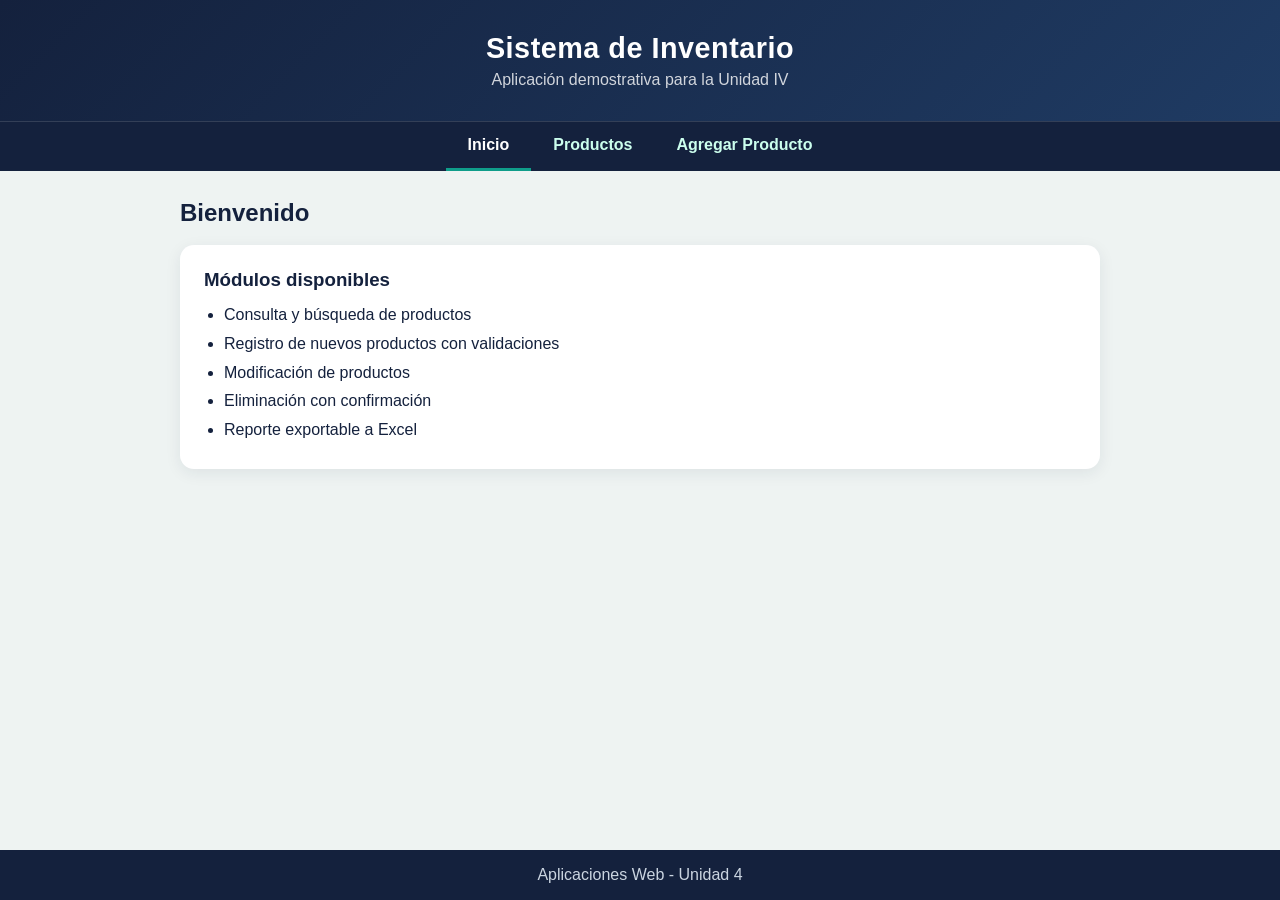
<file: index.html>
<!DOCTYPE html>
<html lang="es"><head><meta charset="UTF-8"><meta name="viewport" content="width=device-width,initial-scale=1"><title>Sistema de Inventario</title><link rel="stylesheet" href="style.css"></head>
<body>
<header><h1>Sistema de Inventario</h1><p>Aplicación demostrativa para la Unidad IV</p></header>
<nav><a href="index.html" class="on">Inicio</a><a href="productos.html">Productos</a><a href="agregar.html">Agregar Producto</a></nav>
<main><h2>Bienvenido</h2>
<div class="card"><h3>Módulos disponibles</h3><ul>
<li>Consulta y búsqueda de productos</li><li>Registro de nuevos productos con validaciones</li><li>Modificación de productos</li><li>Eliminación con confirmación</li><li>Reporte exportable a Excel</li></ul></div></main>
<footer>Aplicaciones Web - Unidad 4</footer></body></html>
</file>
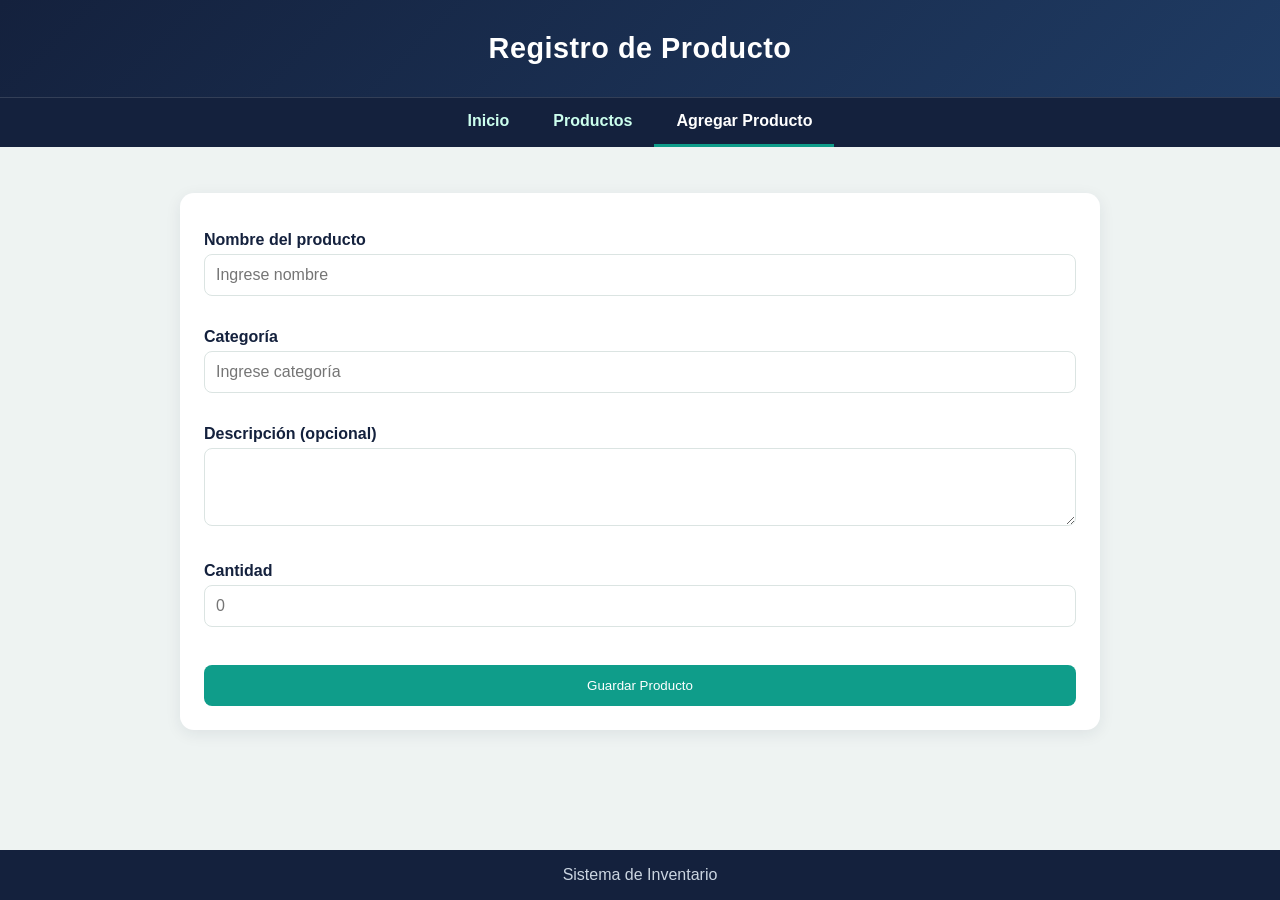
<file: agregar.html>
<!DOCTYPE html>
<html lang="es"><head><meta charset="UTF-8"><meta name="viewport" content="width=device-width,initial-scale=1"><title>Agregar Producto</title><link rel="stylesheet" href="style.css"></head>
<body>
<header><h1 id="titulo">Registro de Producto</h1></header>
<nav><a href="index.html">Inicio</a><a href="productos.html">Productos</a><a href="agregar.html" class="on">Agregar Producto</a></nav>
<main>
<div id="aviso"></div>
<form id="f" novalidate>
<label for="nombre">Nombre del producto</label><input id="nombre" maxlength="80" placeholder="Ingrese nombre"><div class="err" id="e-nombre"></div>
<label for="categoria">Categoría</label><input id="categoria" maxlength="60" placeholder="Ingrese categoría"><div class="err" id="e-categoria"></div>
<label for="descripcion">Descripción (opcional)</label><textarea id="descripcion" rows="3" maxlength="220"></textarea><div class="err" id="e-descripcion"></div>
<label for="cantidad">Cantidad</label><input id="cantidad" inputmode="numeric" placeholder="0"><div class="err" id="e-cantidad"></div>
<button class="btn" type="submit" id="btn">Guardar Producto</button>
</form>
</main>
<footer>Sistema de Inventario</footer>
<script src="app.js"></script>
<script>
const $=i=>document.getElementById(i);
const id=+new URLSearchParams(location.search).get("id")||0;
let editando=null;
if(id){
  editando=cargar().find(p=>p.id===id);
  if(!editando){$("f").style.display="none";$("aviso").innerHTML='<div class="msg bad">El producto no existe o ya fue eliminado. <a href="productos.html">Volver</a></div>'}
  else{$("titulo").textContent="Modificar Producto";$("btn").textContent="Guardar cambios";
    $("nombre").value=editando.nombre;$("categoria").value=editando.categoria;$("descripcion").value=editando.descripcion;$("cantidad").value=editando.cantidad}
}
$("f").addEventListener("submit",e=>{
  e.preventDefault();
  const lista=cargar();
  const d={nombre:norm($("nombre").value),categoria:norm($("categoria").value),descripcion:norm($("descripcion").value),cantidadTxt:$("cantidad").value.trim()};
  const er=validar(d,lista,editando?editando.id:0);
  ["nombre","categoria","descripcion","cantidad"].forEach(k=>$("e-"+k).textContent=er[k]||"");
  if(Object.keys(er).length)return;
  const reg={id:editando?editando.id:nuevoId(lista),nombre:d.nombre,categoria:d.categoria,descripcion:d.descripcion,cantidad:+d.cantidadTxt};
  const nueva=editando?lista.map(p=>p.id===reg.id?reg:p):[...lista,reg];
  if(!guardar(nueva)){$("aviso").innerHTML='<div class="msg bad">No se pudo guardar: el navegador bloqueó el almacenamiento.</div>';return}
  location.href="productos.html?m="+encodeURIComponent(editando?"Producto modificado correctamente.":"Producto guardado correctamente.");
});
</script></body></html>
</file>
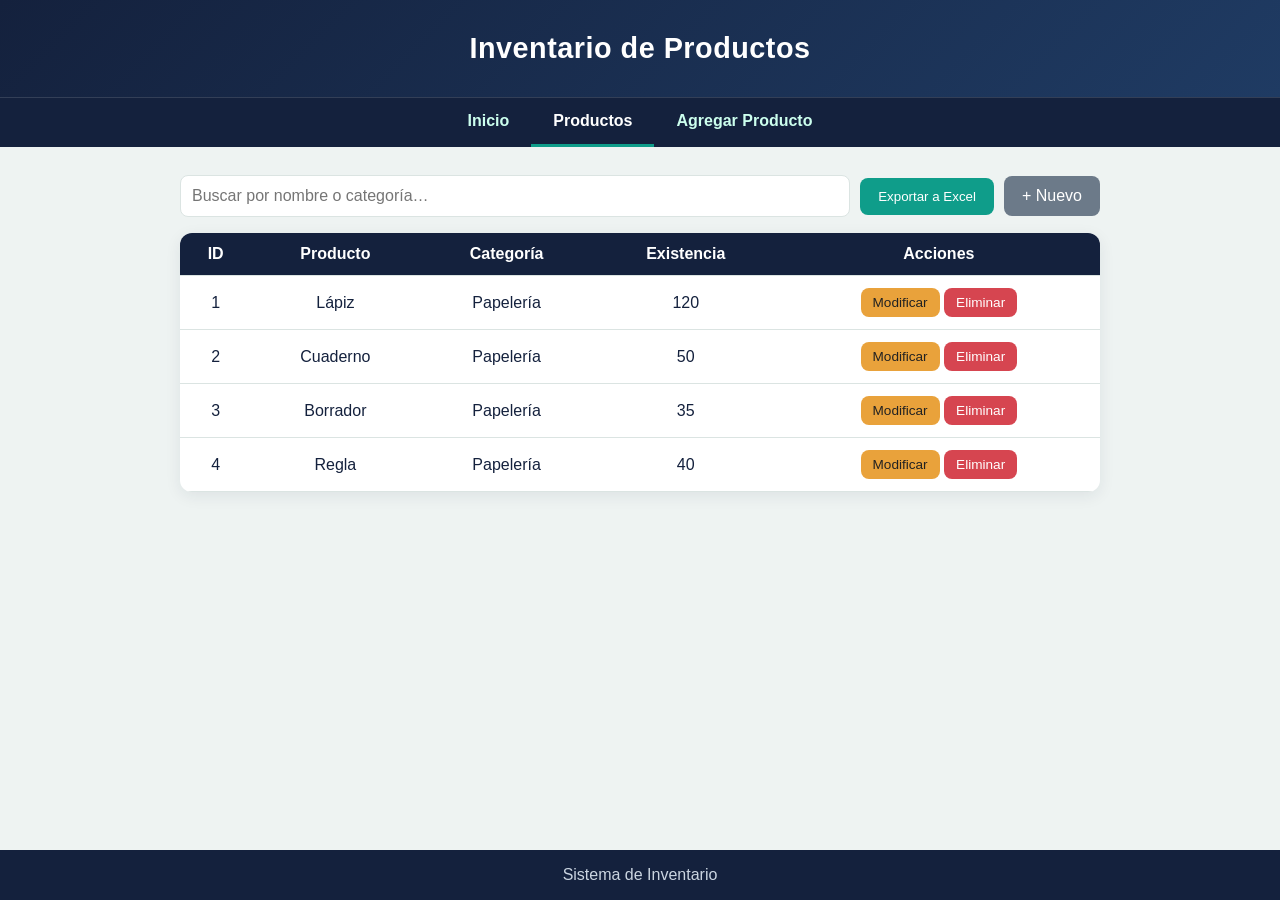
<file: productos.html>
<!DOCTYPE html>
<html lang="es"><head><meta charset="UTF-8"><meta name="viewport" content="width=device-width,initial-scale=1"><title>Productos</title><link rel="stylesheet" href="style.css"></head>
<body>
<header><h1>Inventario de Productos</h1></header>
<nav><a href="index.html">Inicio</a><a href="productos.html" class="on">Productos</a><a href="agregar.html">Agregar Producto</a></nav>
<main>
<div class="bar"><input id="q" type="search" placeholder="Buscar por nombre o categoría…"><button class="btn" id="xls">Exportar a Excel</button><a class="btn gray" href="agregar.html">+ Nuevo</a></div>
<div id="aviso"></div>
<div class="wrap"><table><thead><tr><th>ID</th><th>Producto</th><th>Categoría</th><th>Existencia</th><th>Acciones</th></tr></thead><tbody id="tb"></tbody></table></div>
</main>
<footer>Sistema de Inventario</footer>
<script src="app.js"></script>
<script>
const tb=document.getElementById("tb"),q=document.getElementById("q"),av=document.getElementById("aviso");
const m=new URLSearchParams(location.search).get("m");
if(m)av.innerHTML='<div class="msg ok">'+esc(m)+'</div>';
function pintar(){
  const t=q.value.trim().toLowerCase(),l=cargar();
  const f=l.filter(p=>!t||p.nombre.toLowerCase().includes(t)||p.categoria.toLowerCase().includes(t));
  if(!f.length){tb.innerHTML='<tr><td colspan="5" class="empty">'+(l.length?"Sin resultados para la búsqueda.":"No hay productos registrados.")+'</td></tr>';return}
  tb.innerHTML=f.map(p=>`<tr><td>${p.id}</td><td title="${esc(p.descripcion)}">${esc(p.nombre)}</td><td>${esc(p.categoria)}</td><td class="${p.cantidad<=10?"low":""}">${p.cantidad}</td><td><a class="btn warn sm" href="agregar.html?id=${p.id}">Modificar</a> <button class="btn red sm" data-id="${p.id}">Eliminar</button></td></tr>`).join("");
}
tb.addEventListener("click",e=>{
  const id=e.target.dataset.id;if(!id)return;
  const l=cargar(),p=l.find(x=>x.id==id);if(!p)return;
  if(!confirm('¿Eliminar "'+p.nombre+'"? Esta acción no se puede deshacer.'))return;
  if(guardar(l.filter(x=>x.id!=id)))av.innerHTML='<div class="msg ok">Producto eliminado.</div>';
  else av.innerHTML='<div class="msg bad">No se pudo guardar el cambio (almacenamiento no disponible).</div>';
  pintar();
});
q.addEventListener("input",pintar);
document.getElementById("xls").onclick=()=>{
  const l=cargar();if(!l.length){av.innerHTML='<div class="msg bad">No hay datos para exportar.</div>';return}
  exportarCSV(l);
};
pintar();
</script></body></html>
</file>
<file: style.css>
:root{--ink:#14213d;--accent:#0f9d8a;--accent-d:#0b7a6b;--bg:#eef3f2;--card:#fff;--danger:#d64550;--warn:#e9a23b;--line:#dbe4e2}
*{margin:0;padding:0;box-sizing:border-box}
body{font-family:"Segoe UI",Arial,sans-serif;background:var(--bg);color:var(--ink);min-height:100vh;display:flex;flex-direction:column}
header{background:linear-gradient(135deg,var(--ink),#1f3b63);color:#fff;padding:32px 20px;text-align:center}
header h1{font-size:1.8rem;letter-spacing:.5px}
header p{opacity:.8;margin-top:6px}
nav{background:var(--ink);display:flex;justify-content:center;flex-wrap:wrap;border-top:1px solid #ffffff22}
nav a{color:#cfe;text-decoration:none;padding:14px 22px;font-weight:600;border-bottom:3px solid transparent}
nav a:hover,nav a.on{color:#fff;border-bottom-color:var(--accent)}
main{width:100%;max-width:960px;margin:0 auto;padding:28px 20px;flex:1}
.card,form{background:var(--card);border-radius:14px;padding:24px;box-shadow:0 4px 16px #14213d14;margin-top:18px}
.card ul{margin:10px 0 0 20px;line-height:1.8}
label{display:block;margin:14px 0 5px;font-weight:600}
input,textarea{width:100%;padding:11px;border:1.5px solid var(--line);border-radius:8px;font:inherit}
input:focus,textarea:focus{outline:none;border-color:var(--accent)}
.err{color:var(--danger);font-size:.85rem;min-height:1.1em;margin-top:3px}
.btn{display:inline-block;padding:11px 18px;border:none;border-radius:8px;background:var(--accent);color:#fff;font:600 .95rem inherit;font-family:inherit;cursor:pointer;text-decoration:none}
.btn:hover{background:var(--accent-d)}
.btn.gray{background:#6c7a89}.btn.red{background:var(--danger)}.btn.warn{background:var(--warn);color:#222}
.btn.sm{padding:7px 12px;font-size:.85rem}
form .btn{width:100%;margin-top:20px;padding:13px}
.bar{display:flex;gap:10px;flex-wrap:wrap;align-items:center}
.bar input{flex:1;min-width:200px}
.msg{padding:12px 16px;border-radius:8px;margin-top:16px;font-weight:600}
.msg.ok{background:#d9f4ee;color:#0b6155}.msg.bad{background:#fde3e5;color:#9b2630}
.wrap{overflow-x:auto;margin-top:16px;border-radius:12px;box-shadow:0 4px 16px #14213d14}
table{width:100%;border-collapse:collapse;background:var(--card)}
th{background:var(--ink);color:#fff}
th,td{padding:12px;text-align:center;border-bottom:1px solid var(--line)}
tr:hover td{background:#f3faf8}
.low{color:var(--danger);font-weight:700}
.empty{padding:30px;color:#777}
footer{background:var(--ink);color:#cbd5e1;text-align:center;padding:16px;margin-top:30px}
</file>
